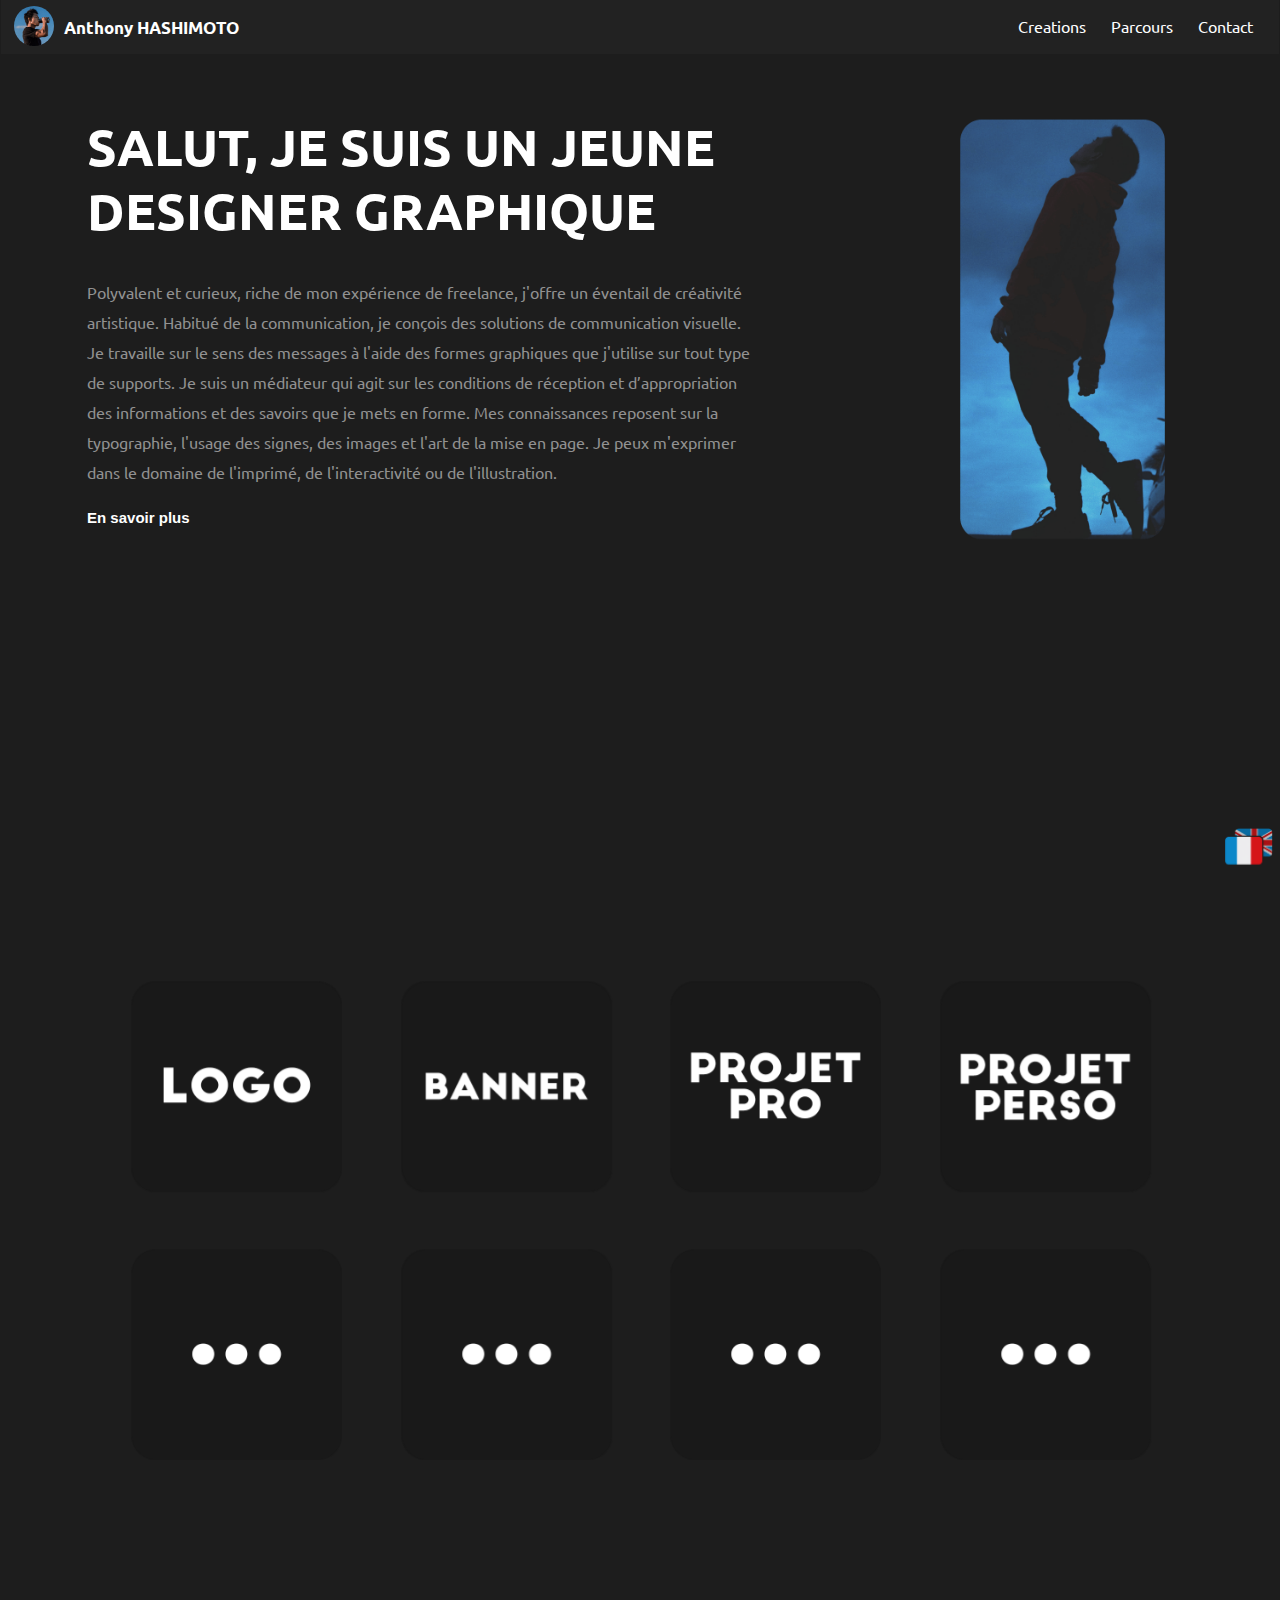
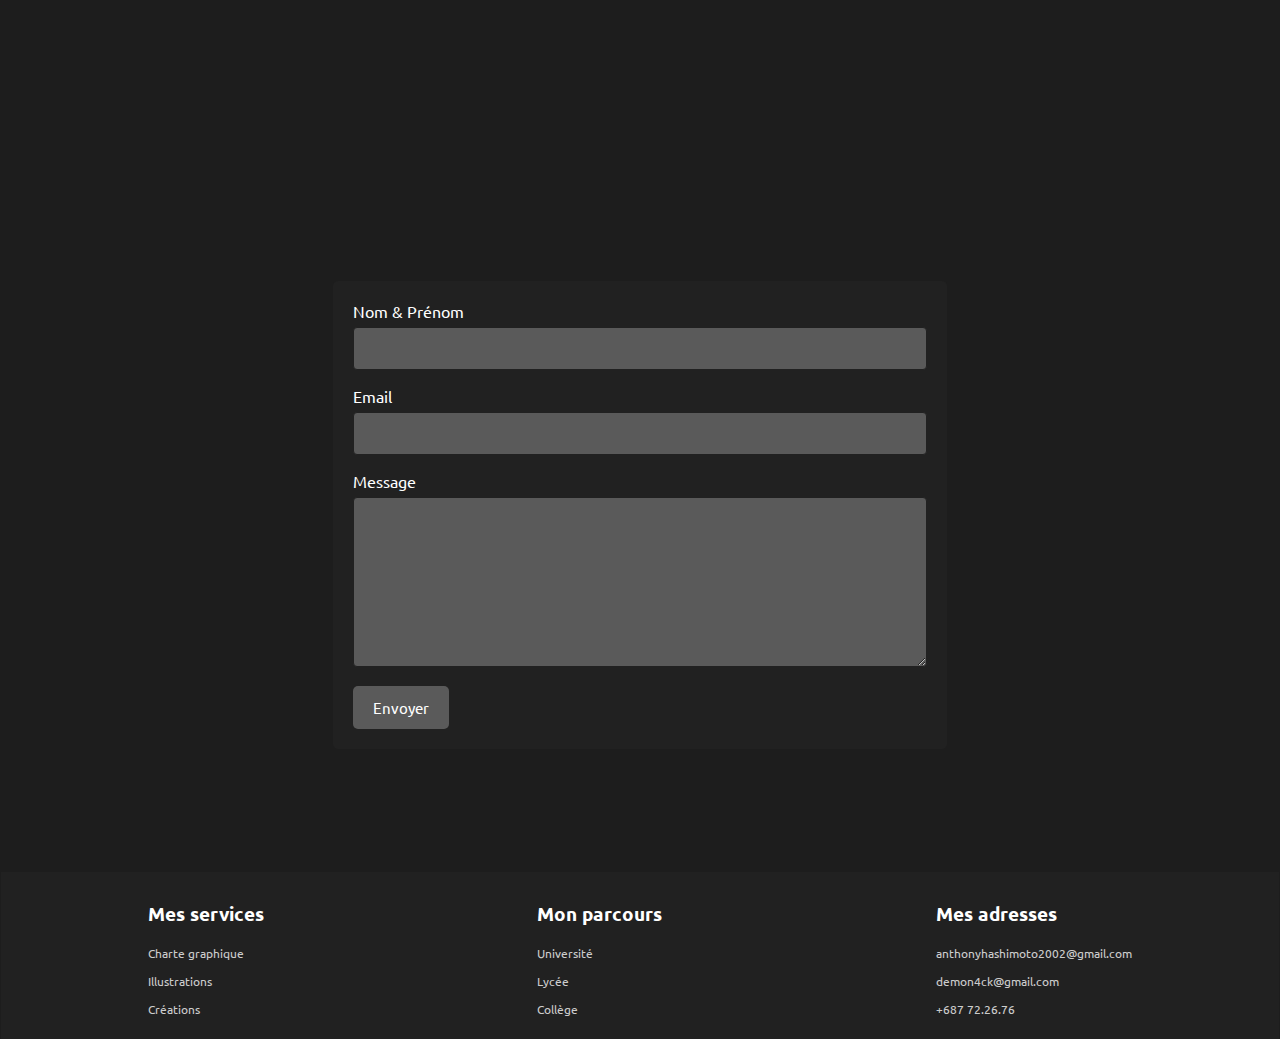
<file: index.html>
<!DOCTYPE html>
<html lang="fr">
    <head>
        <meta charset="UTF-8">
        <link rel="stylesheet" href="css/main.css"/>
        <title>Mon Portfolio</title>
        <link rel="icon" href="image/portfolio1.png">
    </head>
<body>

<!-- Barre de navigation -->
    <nav>
        <div class="profile">
            <a href="index.html"><img src="image/profile2.jpg" alt="image_profil" title="Accueil"></a>
            <h1>Anthony HASHIMOTO</h1>
        </div>
        <ul>
            <a href="#creations"><li>Creations</li></a>
            <a href="image/cv.pdf" target="_blank"><li>Parcours</li></a>
            <a href="https://linktr.ee/D4C_designs" target="_blank"><li>Contact</li></a>
        </ul>
    </nav>

    <a href="english.html"><img class="icon_lang" src="image/en.png" alt="english" title="English version"></a>

<!-- Contenu texte -->
    <section class="contenu-page">
        <header>
            <h2>Salut, je suis un jeune designer graphique</h2>
            <p><img src="image/profile3.png" alt="image">
                Polyvalent et curieux, riche de mon expérience de freelance, 
                j'offre un éventail de créativité artistique. 
                Habitué de la communication, je conçois des solutions de communication visuelle. 
                Je travaille sur le sens des messages à l'aide des formes graphiques que j'utilise 
                sur tout type de supports. Je suis un médiateur qui agit sur les conditions de 
                réception et d’appropriation des informations et des savoirs que je mets en forme. 
                Mes connaissances reposent sur la typographie, l'usage des signes, des images et 
                l'art de la mise en page. Je peux m'exprimer dans le domaine de l'imprimé, de 
                l'interactivité ou de l'illustration.</p>
                <a href="image/cv.jpg" target="_blank"><button>En savoir plus</button></a>

<!-- Selection images -->
        </header>
        <section id="creations" class="image-presentation">
            <a href="logo.html"><img src="image/icon_logo.png" alt="Logo"></a>
            <a href="banner.html"><img src="image/icon_banner.png" alt="Banner"></a>
            <a href="projet_pro.html"><img src="image/icon_pro.png" alt="Projet professionnel"></a>
            <img src="image/icon_perso.png" alt="Projet personnel">
            <img src="image/icon_soon.png" alt="à remplacer">
            <img src="image/icon_soon.png" alt="à remplacer">
            <img src="image/icon_soon.png" alt="à remplacer">
            <img src="image/icon_soon.png" alt="à remplacer">
        </section>
    </section>

<!-- Formulaire -->
    <div class="contacte_moi">
        <form>
      
          <label>Nom & Prénom</label>
          <input type="text" name="name">
      
          <label>Email</label>
          <input type="text" name="mail">

          <label>Message</label>
          <textarea name="subject" style="height:170px"></textarea>
      
          <button class="Envoyer">Envoyer</button>
      
        </form>
      </div>

<!-- Footer -->
    <footer>
        <div class="colone">
            <h3>Mes services</h3>
            <a href="image/charte_graphique_portfolio.pdf" target="_blank"><p>Charte graphique</p></a>
            <a href="https://www.pinterest.fr/D4C_designs/" target="_blank"><p>Illustrations</p></a>
            <a href="https://www.instagram.com/d4c_designs/" target="_blank"><p>Créations</p></a>
        </div>
        <div class="colone">
            <h3>Mon parcours</h3>
            <p>Université</p>
            <p>Lycée</p>
            <p>Collège</p>
        </div>
        <div class="colone">
            <h3>Mes adresses</h3>
            <p>anthonyhashimoto2002@gmail.com</p>
            <p>demon4ck@gmail.com</p>
            <a href="tel:+687722676"><p>+687 72.26.76</p></a>
        </div>
    </footer>
</body>
</html>
</file>
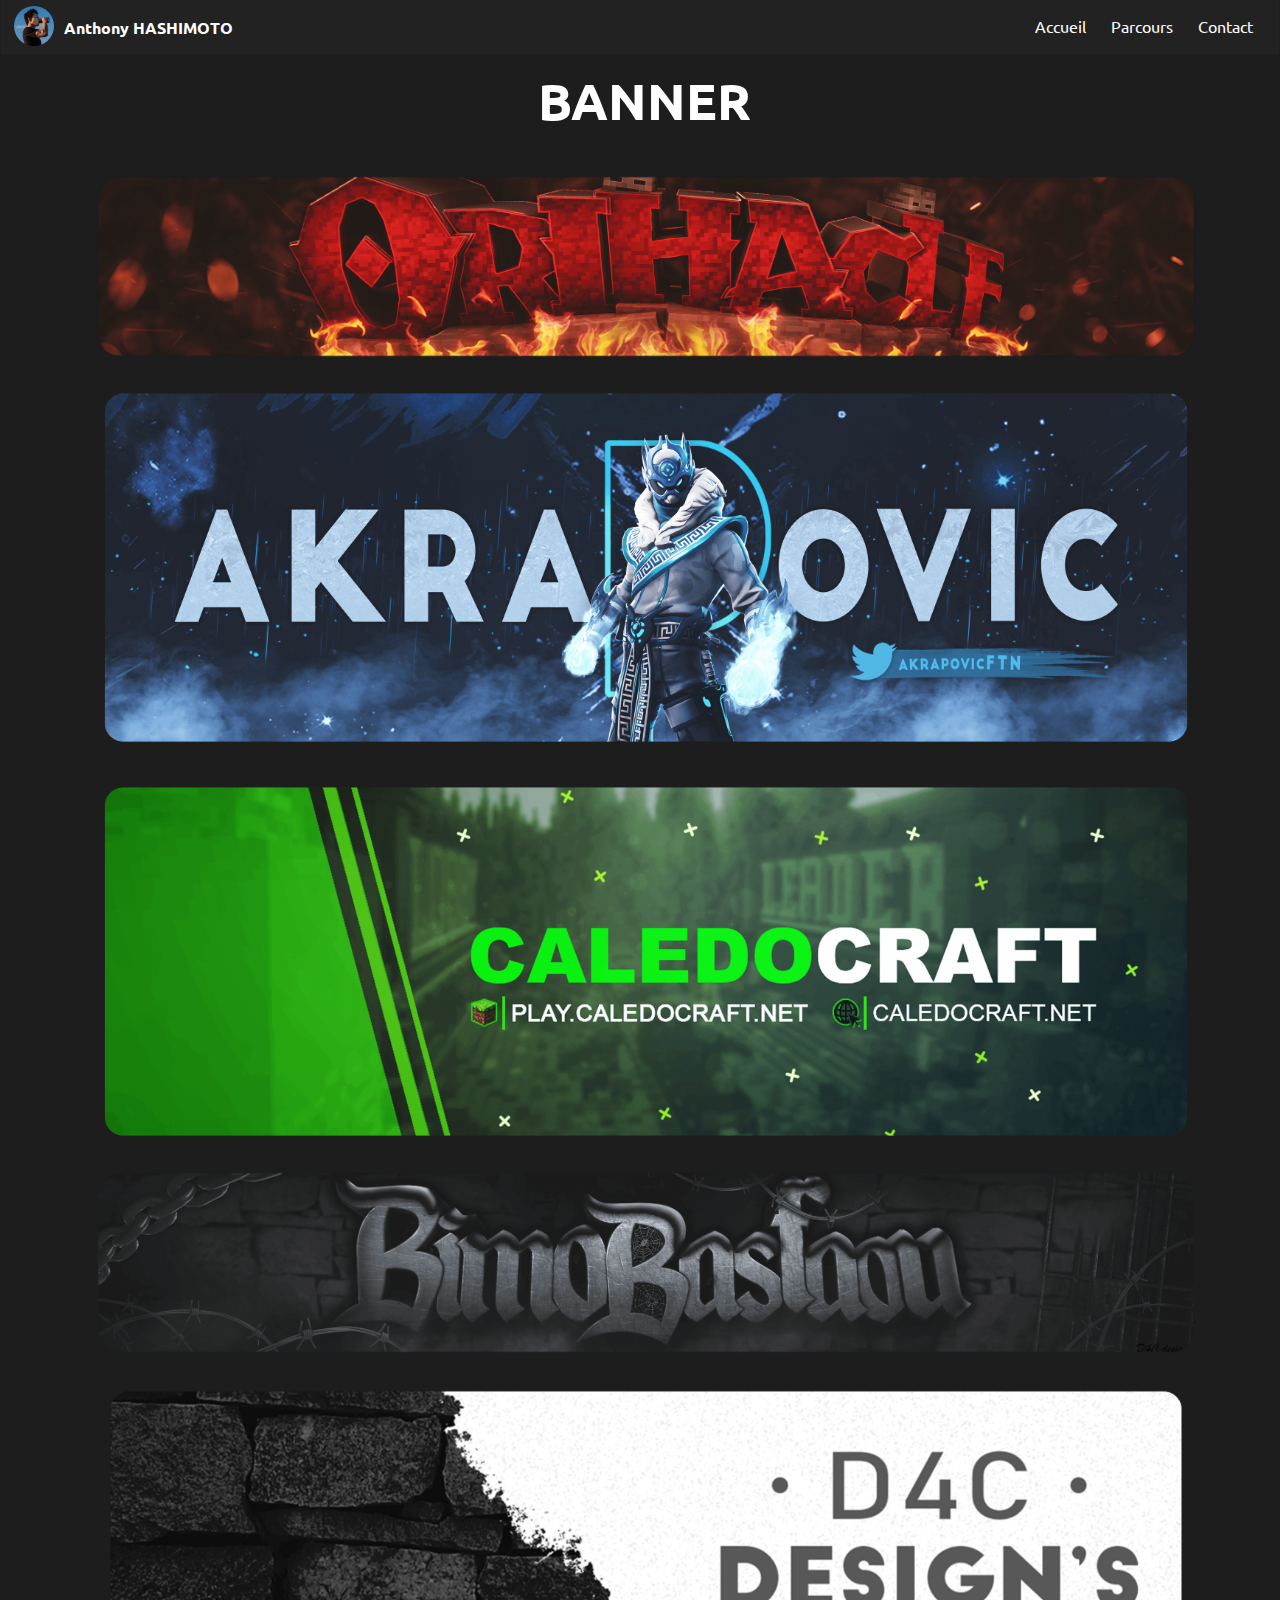
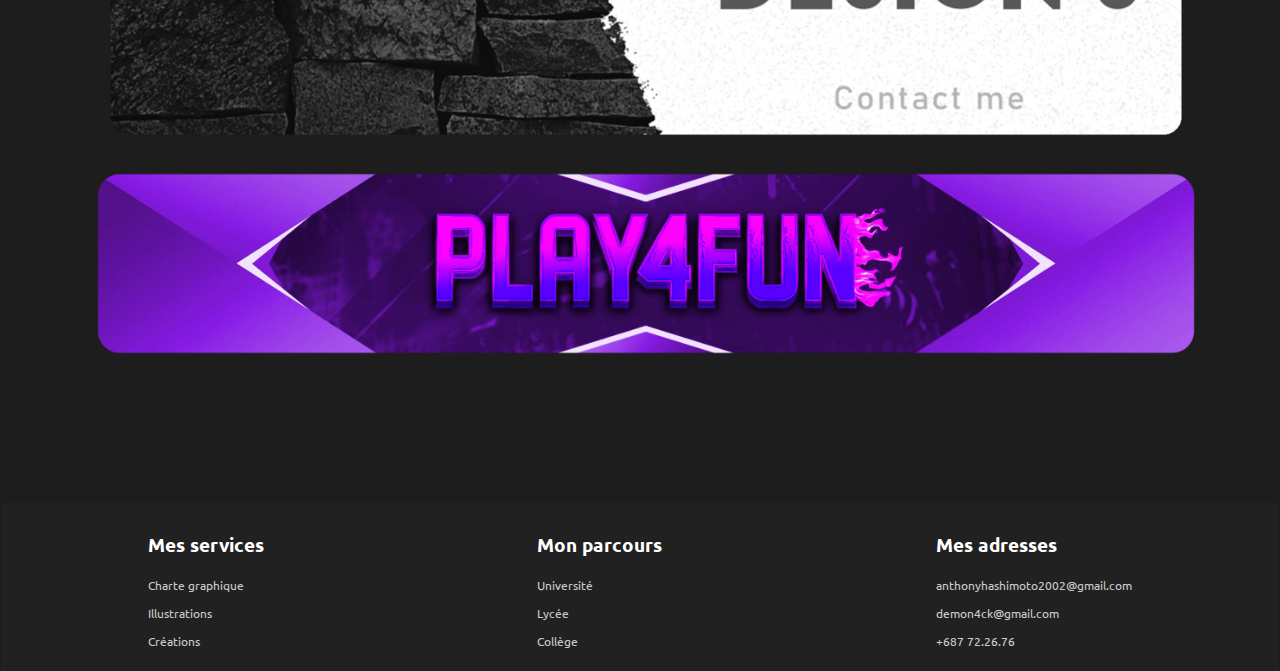
<file: banner.html>
<!DOCTYPE html>
<html lang="fr">
    <head>
        <meta charset="UTF-8">
        <link rel="stylesheet" href="css/main_banner.css"/>
        <title>Portfolio Banner</title>
        <link rel="icon" href="image/portfolio1.png">
    </head>
<body>

<!-- Barre de navigation -->
    <nav>
        <div class="profile">
            <a href="index.html"><img src="image/profile2.jpg" alt="image_profil"></a>
            <h1>Anthony HASHIMOTO</h1>
        </div>
        <ul>
            <a href="index.html"><li>Accueil</li></a>
            <a href="image/cv.pdf" target="_blank"><li>Parcours</li></a>
            <a href="https://linktr.ee/D4C_designs" target="_blank"><li>Contact</li></a>
        </ul>
    </nav>

<!-- Banner -->
    <section class="contenu-page">
        <header>
            <h2>Banner</h2>
        </header>

        <section id="creations" class="image-presentation">
            <img src="image/banner/1.png" alt="Banniere">
            <img src="image/banner/2.png" alt="Banniere">
            <img src="image/banner/3.png" alt="Banniere">
            <img src="image/banner/4.png" alt="Banniere">
            <img src="image/banner/5.png" alt="Banniere">
            <img src="image/banner/6.png" alt="Banniere">
        </section>
    </section>

<!-- Footer -->
    <footer>
        <div class="colone">
            <h3>Mes services</h3>
            <a href="Charte graphique de mon Portfolio.pdf" target="_blank"><p>Charte graphique</p></a>
            <a href="https://www.pinterest.fr/D4C_designs/" target="_blank"><p>Illustrations</p></a>
            <a href="https://www.instagram.com/d4c_designs/" target="_blank"><p>Créations</p></a>
        </div>
        <div class="colone">
            <h3>Mon parcours</h3>
            <p>Université</p>
            <p>Lycée</p>
            <p>Collège</p>
        </div>
        <div class="colone">
            <h3>Mes adresses</h3>
            <p>anthonyhashimoto2002@gmail.com</p>
            <p>demon4ck@gmail.com</p>
            <a href="tel:+687722676"><p>+687 72.26.76</p></a>
        </div>
    </footer>
</body>
</html>
</file>
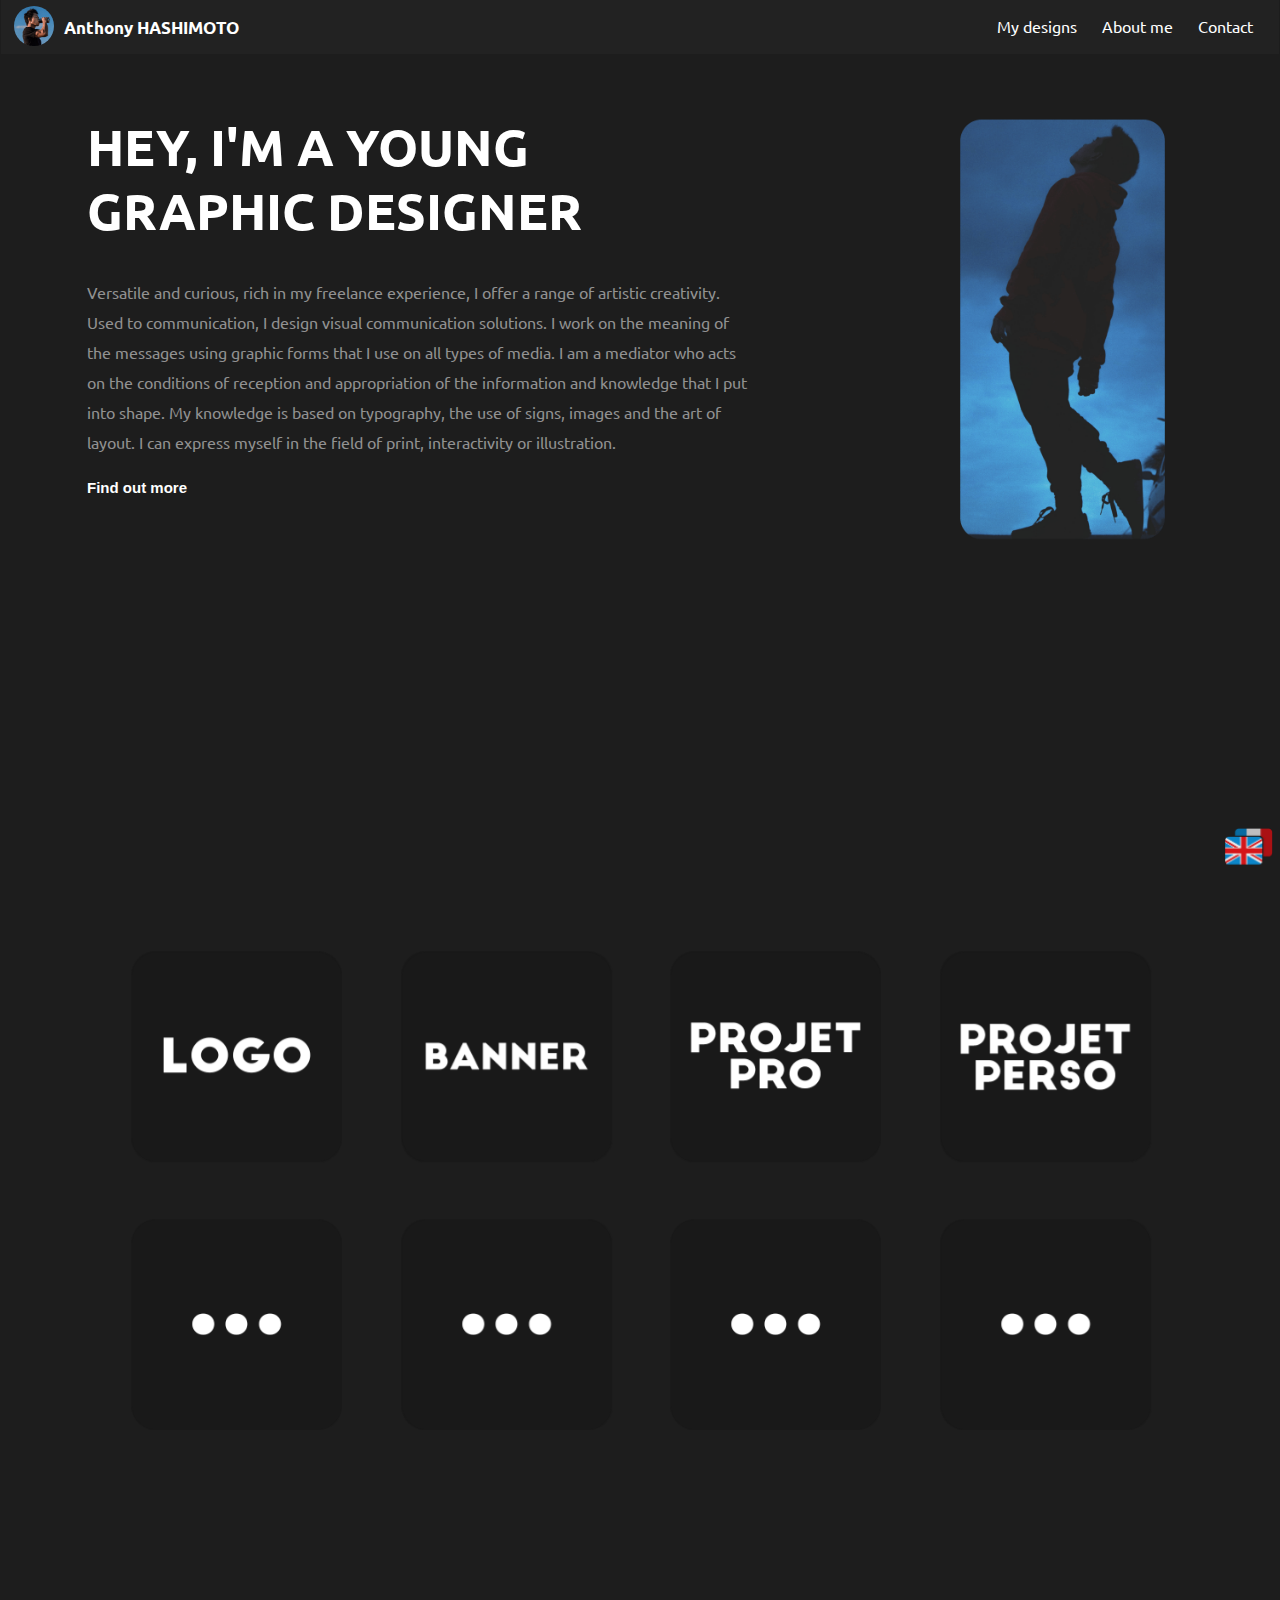
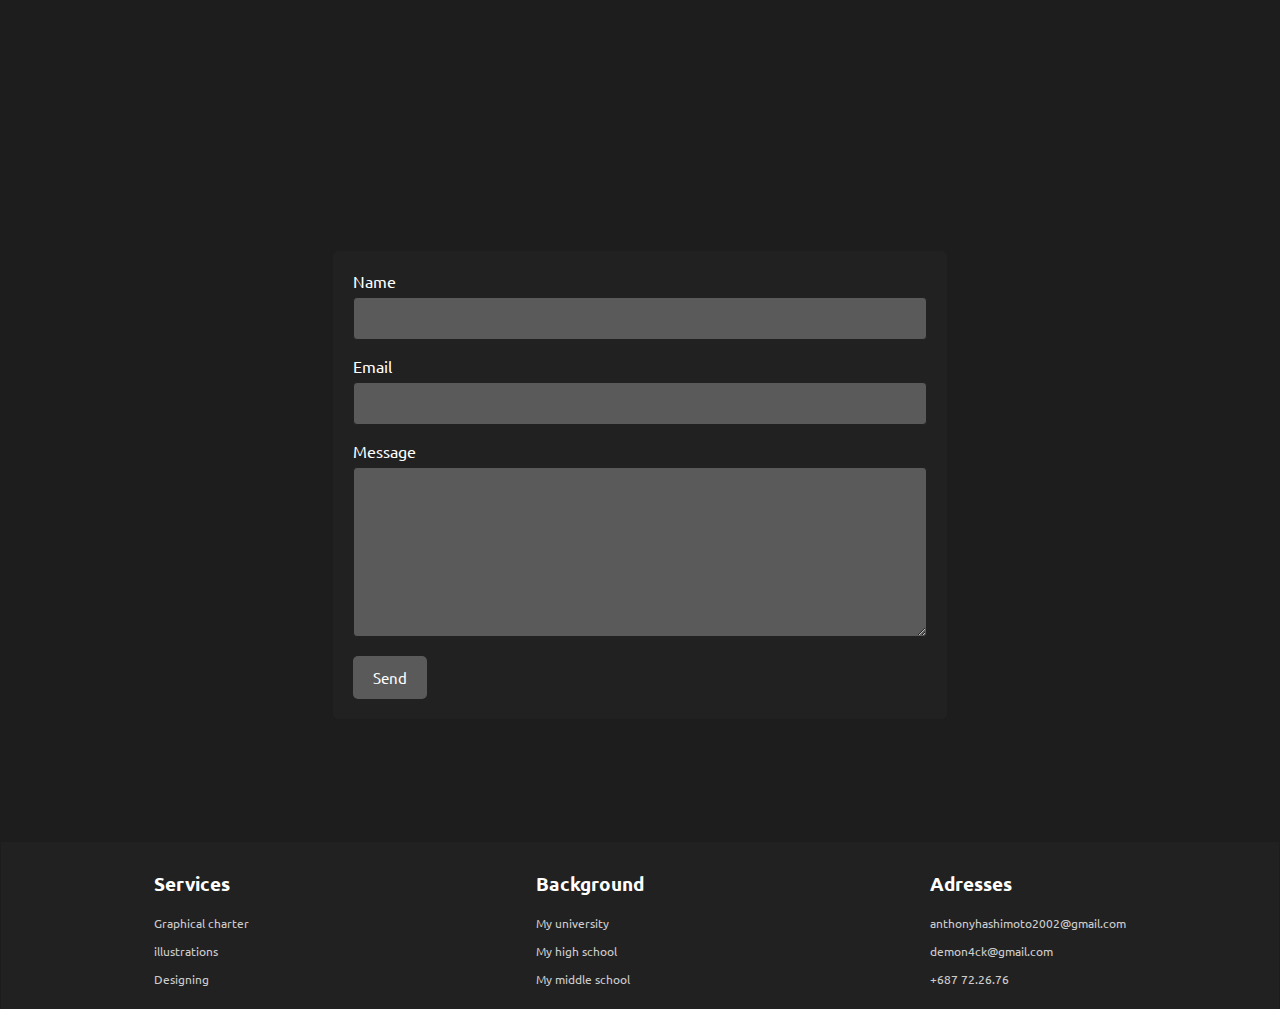
<file: english.html>
<!DOCTYPE html>
<html lang="fr">
    <head>
        <meta charset="UTF-8">
        <link rel="stylesheet" href="css/main.css"/>
        <title>My Portfolio</title>
        <link rel="icon" href="image/portfolio1.png">
    </head>
<body>

<!-- Navbar -->
    <nav>
        <div class="profile">
            <a href="english.html"><img src="image/profile2.jpg" alt="image_profil" title="Home"></a>
            <h1>Anthony HASHIMOTO</h1>
        </div>
        <ul>
            <a href="#creations"><li>My designs</li></a>
            <a href="image/cv.pdf" target="_blank"><li>About me</li></a>
            <a href="https://linktr.ee/D4C_designs" target="_blank"><li>Contact</li></a>
        </ul>
    </nav>

    <a href="index.html"><img class="icon_lang" src="image/fr.png" alt="francais" title="Version française"></a>
    
<!-- Content page -->
    <section class="contenu-page">
        <header>
            <h2>Hey, I'm a young graphic designer</h2>
            <p><img src="image/profile3.png" alt="image">
                Versatile and curious, rich in my freelance experience, I offer a range of artistic 
                creativity. Used to communication, I design visual communication solutions. I work 
                on the meaning of the messages using graphic forms that I use on all types of media. 
                I am a mediator who acts on the conditions of reception and appropriation of the 
                information and knowledge that I put into shape. My knowledge is based on typography, 
                the use of signs, images and the art of layout. I can express myself in the field of 
                print, interactivity or illustration.</p>
                <a href="image/cv.jpg" target="_blank"><button>Find out more</button></a>

<!-- Selections -->
        </header>
        <section id="creations" class="image-presentation">
            <a href="logo.html"><img src="image/icon_logo.png" alt="Logo"></a>
            <a href="banner.html"><img src="image/icon_banner.png" alt="Banner"></a>
            <a href="projet_pro.html"><img src="image/icon_pro.png" alt="Projet professionnel"></a>
            <img src="image/icon_perso.png" alt="Projet personnel">
            <img src="image/icon_soon.png" alt="Soon">
            <img src="image/icon_soon.png" alt="Soon">
            <img src="image/icon_soon.png" alt="Soon">
            <img src="image/icon_soon.png" alt="Soon">
        </section>
    </section>

<!-- Contact me -->
    <div class="contacte_moi">
        <form>
      
          <label>Name</label>
          <input type="text" name="name">
      
          <label>Email</label>
          <input type="text" name="mail">

          <label>Message</label>
          <textarea name="subject" style="height:170px"></textarea>
      
          <button class="Envoyer">Send</button>
      
        </form>
      </div>

<!-- Footer -->
    <footer>
        <div class="colone">
            <h3>Services</h3>
            <a href="image/charte_graphique_portfolio.pdf" target="_blank"><p>Graphical charter</p></a>
            <a href="https://www.pinterest.fr/D4C_designs/" target="_blank"><p>illustrations</p></a>
            <a href="https://www.instagram.com/d4c_designs/" target="_blank"><p>Designing</p></a>
        </div>
        <div class="colone">
            <h3>Background</h3>
            <p>My university</p>
            <p>My high school</p>
            <p>My middle school</p>
        </div>
        <div class="colone">
            <h3>Adresses</h3>
            <p>anthonyhashimoto2002@gmail.com</p>
            <p>demon4ck@gmail.com</p>
            <a href="tel:+687722676"><p>+687 72.26.76</p></a>
        </div>
    </footer>
</body>
</html>
</file>
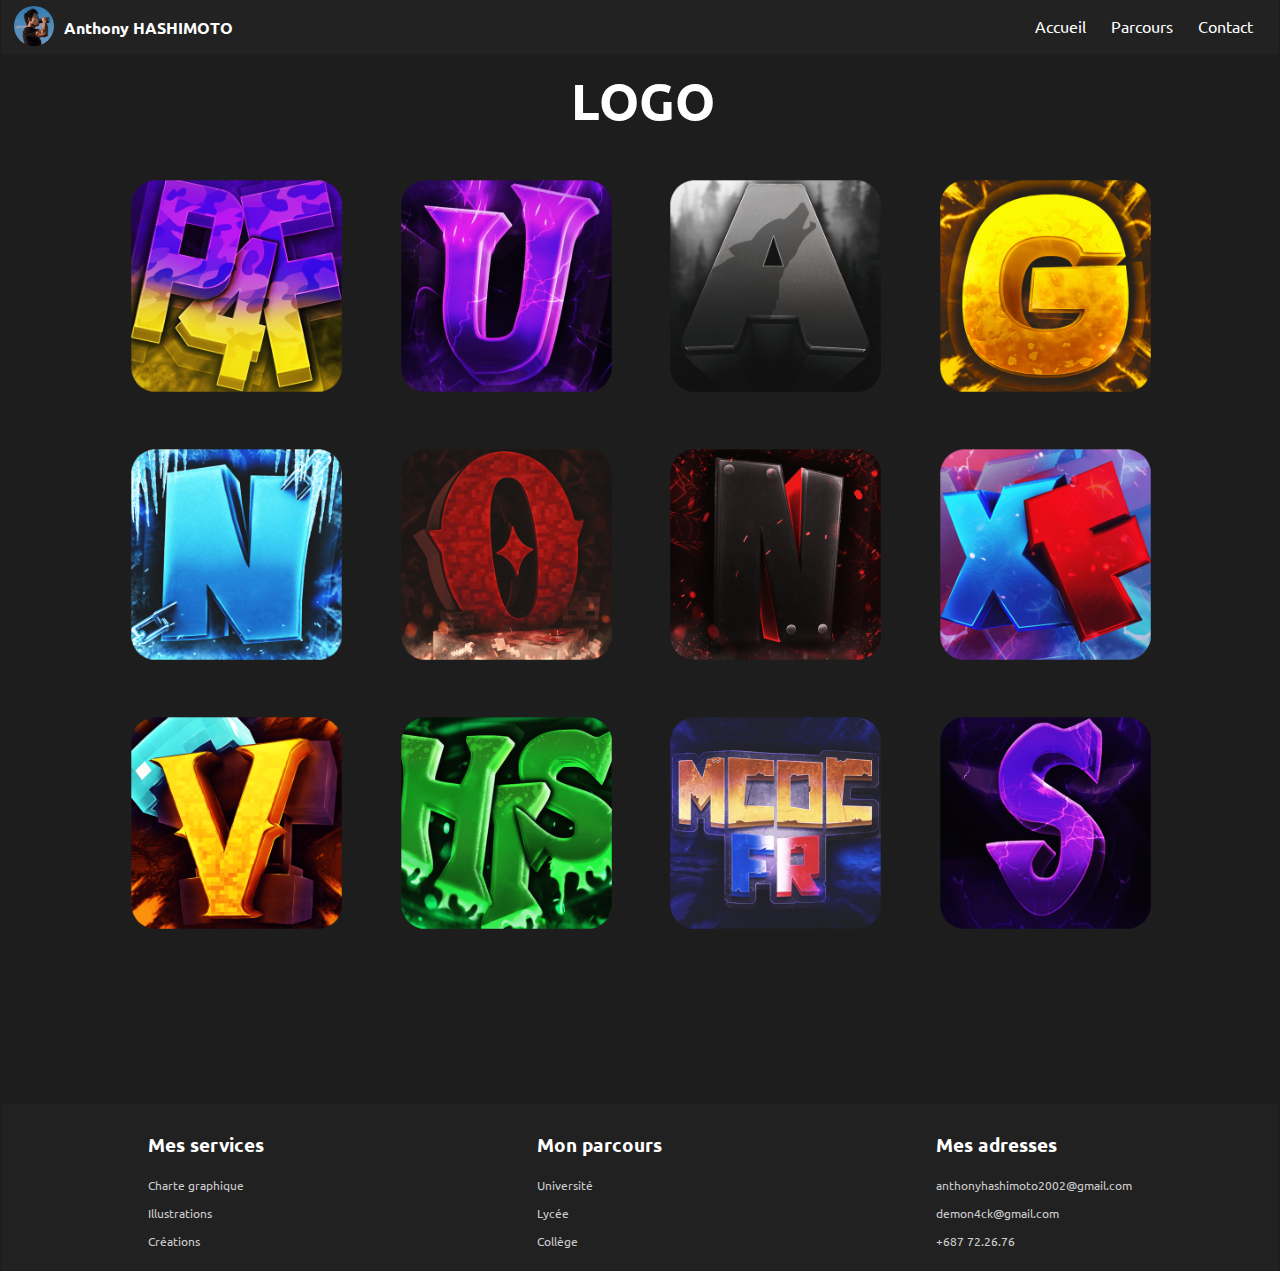
<file: logo.html>
<!DOCTYPE html>
<html lang="fr">
    <head>
        <meta charset="UTF-8">
        <link rel="stylesheet" href="css/main_logo.css"/>
        <title>Portfolio Logo</title>
        <link rel="icon" href="image/portfolio1.png">
    </head>
<body>

<!-- Barre de navigation -->
    <nav>
        <div class="profile">
            <a href="index.html"><img src="image/profile2.jpg" alt="image_profil"></a>
            <h1>Anthony HASHIMOTO</h1>
        </div>
        <ul>
            <a href="index.html"><li>Accueil</li></a>
            <a href="image/cv.pdf" target="_blank"><li>Parcours</li></a>
            <a href="https://linktr.ee/D4C_designs" target="_blank"><li>Contact</li></a>
        </ul>
    </nav>

<!-- Logo -->
    <section class="contenu-page">
        <header>
            <h2>LOGO</h2>
        </header>

        <section id="creations" class="image-presentation">
            <img src="image/logo/1.png" alt="Logo">
            <img src="image/logo/2.png" alt="Logo">
            <img src="image/logo/3.png" alt="Logo">
            <img src="image/logo/4.png" alt="Logo">
            <img src="image/logo/5.png" alt="Logo">
            <img src="image/logo/6.png" alt="Logo">
            <img src="image/logo/7.png" alt="Logo">
            <img src="image/logo/8.png" alt="Logo">
            <img src="image/logo/9.png" alt="Logo">
            <img src="image/logo/10.png" alt="Logo">
            <img src="image/logo/11.png" alt="Logo">
            <img src="image/logo/12.png" alt="Logo">
        </section>
    </section>

<!-- Footer -->
    <footer>
        <div class="colone">
            <h3>Mes services</h3>
            <a href="Charte graphique de mon Portfolio.pdf" target="_blank"><p>Charte graphique</p></a>
            <a href="https://www.pinterest.fr/D4C_designs/" target="_blank"><p>Illustrations</p></a>
            <a href="https://www.instagram.com/d4c_designs/" target="_blank"><p>Créations</p></a>
        </div>
        <div class="colone">
            <h3>Mon parcours</h3>
            <p>Université</p>
            <p>Lycée</p>
            <p>Collège</p>
        </div>
        <div class="colone">
            <h3>Mes adresses</h3>
            <p>anthonyhashimoto2002@gmail.com</p>
            <p>demon4ck@gmail.com</p>
            <a href="tel:+687722676"><p>+687 72.26.76</p></a>
        </div>
    </footer>
</body>
</html>
</file>
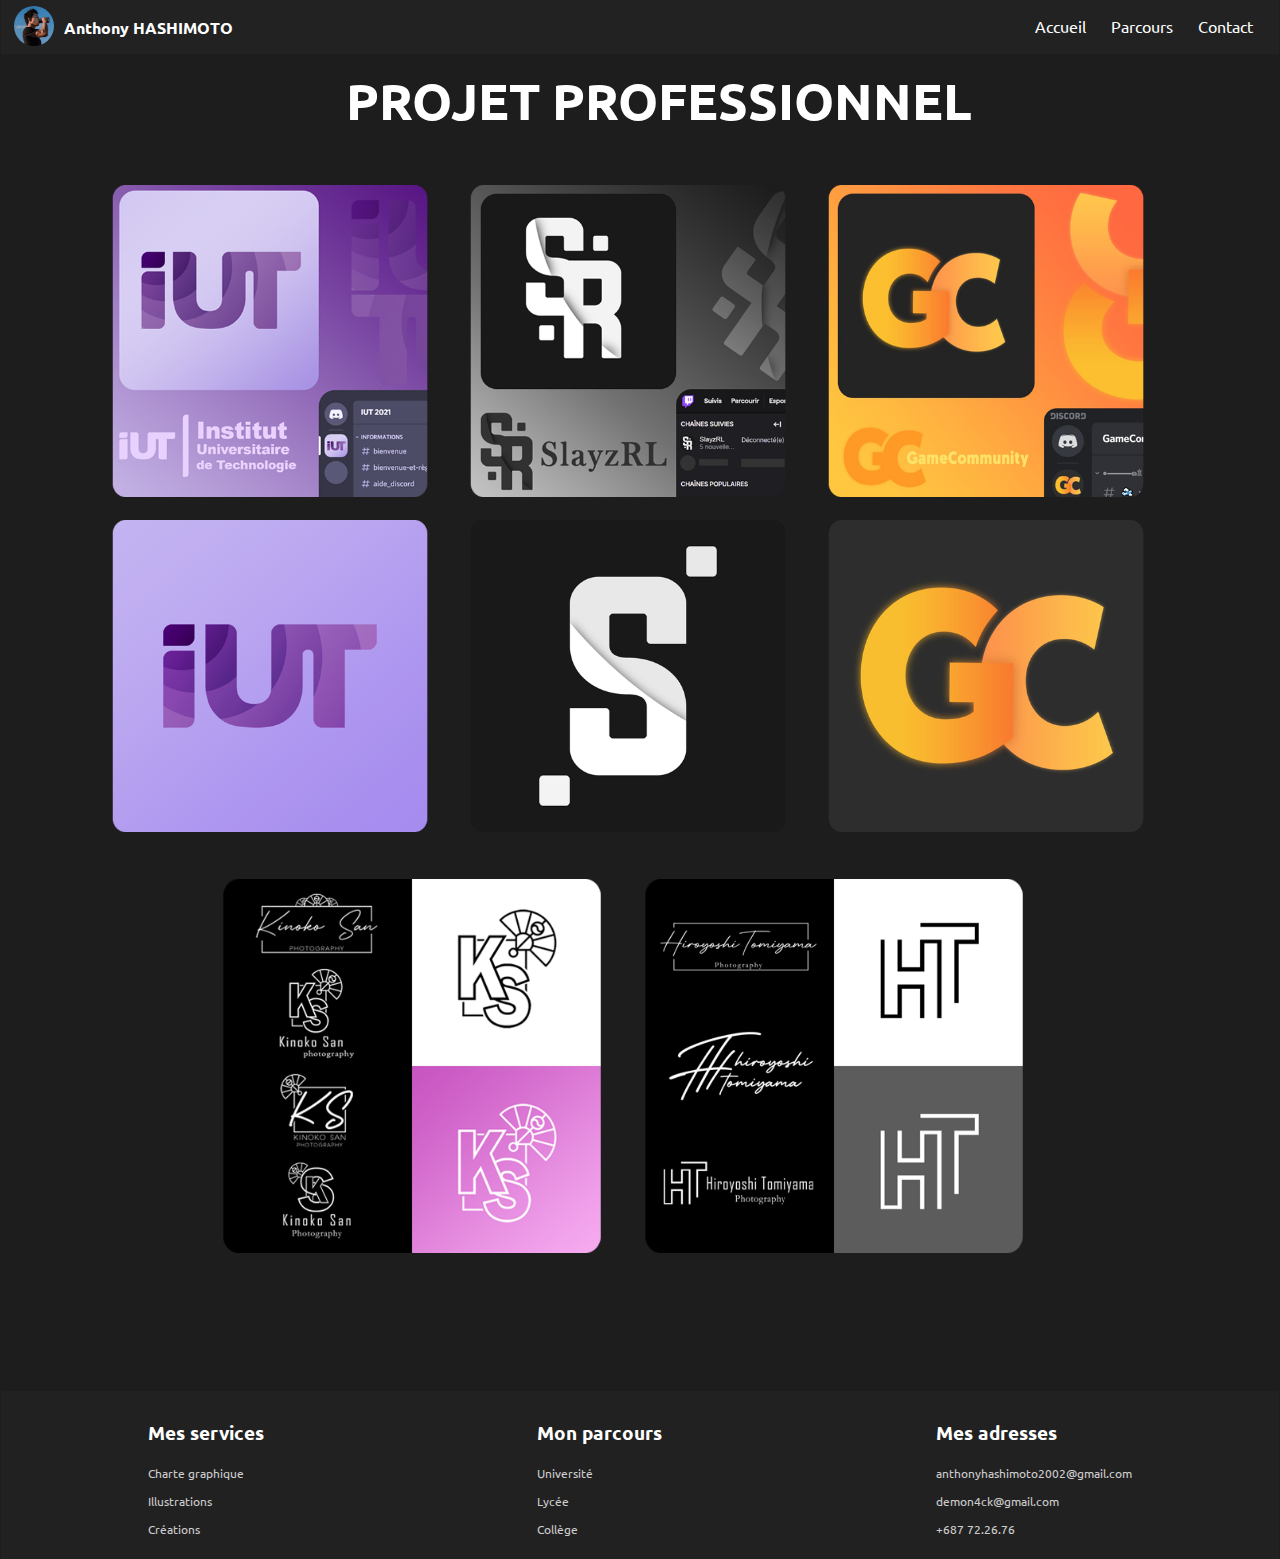
<file: projet_pro.html>
<!DOCTYPE html>
<html lang="fr">
    <head>
        <meta charset="UTF-8">
        <link rel="stylesheet" href="css/main_pro.css"/>
        <title>Portfolio Pro</title>
        <link rel="icon" href="image/portfolio1.png">
    </head>
<body>

<!-- Barre de navigation -->
    <nav>
        <div class="profile">
            <a href="index.html"><img src="image/profile2.jpg" alt="image_profil"></a>
            <h1>Anthony HASHIMOTO</h1>
        </div>
        <ul>
            <a href="index.html"><li>Accueil</li></a>
            <a href="image/cv.pdf" target="_blank"><li>Parcours</li></a>
            <a href="https://linktr.ee/D4C_designs" target="_blank"><li>Contact</li></a>
        </ul>
    </nav>

<!-- Projet pro -->
    <section class="contenu-page">
        <header>
            <h2>Projet professionnel</h2>
        </header>

        <section id="creations" class="image-presentation">
            <img src="image/projet_pro/1.png" alt="pro">
            <img src="image/projet_pro/2.png" alt="pro">
            <img src="image/projet_pro/3.png" alt="pro">
            <img src="image/projet_pro/4.png" alt="pro">
            <img src="image/projet_pro/5.png" alt="pro">
            <img src="image/projet_pro/6.png" alt="pro">
        </section>

        <section class="image-presentation-2">
            <img src="image/projet_pro/7.png" alt="pro">
            <img src="image/projet_pro/8.png" alt="pro">
        </section>
        
    </section>

<!-- Footer -->
    <footer>
        <div class="colone">
            <h3>Mes services</h3>
            <a href="Charte graphique de mon Portfolio.pdf" target="_blank"><p>Charte graphique</p></a>
            <a href="https://www.pinterest.fr/D4C_designs/" target="_blank"><p>Illustrations</p></a>
            <a href="https://www.instagram.com/d4c_designs/" target="_blank"><p>Créations</p></a>
        </div>
        <div class="colone">
            <h3>Mon parcours</h3>
            <p>Université</p>
            <p>Lycée</p>
            <p>Collège</p>
        </div>
        <div class="colone">
            <h3>Mes adresses</h3>
            <p>anthonyhashimoto2002@gmail.com</p>
            <p>demon4ck@gmail.com</p>
            <a href="tel:+687722676"><p>+687 72.26.76</p></a>
        </div>
    </footer>
</body>
</html>
</file>
<file: css/main.css>
@import url('https://fonts.googleapis.com/css2?family=Ubuntu&display=swap');

/* Barre de défilement */
body::-webkit-scrollbar {
    width: 13px;
}
body::-webkit-scrollbar-track {
    background: rgb(29, 29, 29);
}
body::-webkit-scrollbar-thumb {
    background-color: rgb(110, 110, 110);
    border-radius: 20px;
    border: 3px solid rgb(29, 29, 29);
}

/* Site web personalisation CSS */
body {
    font-family:'Ubuntu', sans-serif;
    padding: 0 2%;
    margin: 0;
}
html {
    background-color: rgb(29, 29, 29);
    scroll-behavior: smooth;
}
li {
    color: white;
}
nav {
    display: flex;
    flex-wrap: wrap;
    justify-content: space-between;
    align-items: center;
    background-color: rgb(34, 34, 34);
    position: sticky;
    top: 0;
    margin-right: -2%;
    margin-left: -2%;
    z-index: 999;
}
nav .profile {
    display: flex;
    align-items: center;
    margin-left: 1%;
}
nav .profile img{
    width: 40px;
    height: 40px;
    border-radius: 50%;
}
nav .profile img:hover {
    cursor: pointer;
    transform: scale(110%);
    filter: saturate(0%);
    transition: 1s;
}
.icon_lang {
    float: right;
    margin-right: -1.5%;
    width: 4%;
    position: sticky;
    top: 92%;
}                                   /* Changement de langue */
.icon_lang:hover {
    transform: scale(110%);
    transition: 0.4s;
}
.contenu-page header img {
    float: right;
    margin-right: -63% ;
    margin-top: -24%;
    max-width: 100%;
    width: 32%;
    height: 32%;
}
.contenu-page header img:hover {
    filter: grayscale(100);
    transform: scale(115%);
    transition: 1s;
}
nav .profile h1 {
    color: white;
    margin-left: 10px;
    font-size: 17px;
}
nav .profile h1::selection {
    color: rgb(0, 162, 255);
}
nav ul {
    display: flex;
    list-style-type: none;
    margin-right: 2%;
}
nav ul li {
    margin-left: 25px;
    cursor: pointer;
    border-bottom: 2px solid rgb(33, 33, 33);
}
nav ul a {
    text-decoration: none;
}
nav ul li:hover {
    border-bottom: 2px solid white;
}
nav ul li::selection {
    color: rgb(0, 162, 255);
}
.contenu-page {
    margin: 5%;
}
.contenu-page header {
    margin-top: 5%;
    max-width: 60%;
}
.contenu-page header h2 {
    color: white;
    margin: 0%;
    text-transform: uppercase;
    font-family: -apple-system, BlinkMacSystemFont, 'Segoe UI', Roboto, Oxygen, Ubuntu, Cantarell, 'Open Sans', 'Helvetica Neue', sans-serif;
    font-size: 4vw;
}
.contenu-page header h2::selection {
    color: rgb(0, 162, 255);
}
.contenu-page header p {
    line-height: 30px;
    color: #919191;
    margin-top: 5%;
}
.contenu-page header p::selection {
    color: rgb(170, 0, 255);
}
.contenu-page header button {
    background-color: inherit;
    color: white;
    border: none;
    outline: none;
    padding: 0%;
    font-size: 15px;
    font-weight: bold;
    padding-bottom: 5px;
    cursor: pointer;
    border-bottom: 2px solid rgb(29, 29, 29);
    margin-top: 1%;
}
.contenu-page header button::selection {
    color: rgb(0, 162, 255);
}
.contenu-page header button:hover {
    color: white;
    border-bottom: 2px solid white;
}

/*Les 4 images : Logo, Banner, Pro, Perso*/
.contenu-page .image-presentation {
    margin-top: 40%;
}
.contenu-page .image-presentation img {
    max-width: 100%;
    width: 20%;
    height: 20%;
    margin-left: 4%;
    margin-bottom: 4%;
    transition: filter 0.5s;
    transition: transform 0.5s;
    position: relative; left: -5px; right: 0px;
}
.contenu-page .image-presentation img:hover {
    cursor: pointer;
    filter: brightness(200%);
    transform: scale(105%);
}

/* Formulaire */
.contacte_moi {
    margin-top: 30%;
    border-radius: 5px;
    background-color: rgb(33, 33, 33);
    padding: 20px;
    margin-right: 25%;
    margin-left: 25%;
    text-decoration: none;
    font-family:'Ubuntu', sans-serif;
}
.contacte_moi form label {
    color: white;
}
.contacte_moi form label::selection {
    color: rgb(0, 162, 255);
}
.contacte_moi form input, textarea {
    background-color: rgb(90, 90, 90);
}
.contacte_moi form input, textarea:focus {
    color: white;
    outline: 0;
    font-family:'Ubuntu', sans-serif;
}
.contacte_moi form textarea {
    color: white;
    font-family:'Ubuntu', sans-serif;
}
input[type=text], textarea {
    width: 100%;
    padding: 12px;
    border: 1px solid rgb(33, 33, 33);
    border-radius: 4px;
    box-sizing: border-box;
    margin-top: 6px;
    margin-bottom: 16px;
    resize: vertical;
}
.contacte_moi form button {
    display: inline-block;
    background-color: rgb(90, 90, 90);
    color: white;
    padding: 12px 20px;
    border: none;
    border-radius: 5px;
    font-size: 15px;
    cursor: pointer;
    font-family:'Ubuntu', sans-serif;
}
.contacte_moi form button::selection {
    color: rgb(0, 162, 255);
}
.contacte_moi form button:hover {
    background-color: rgb(70, 120, 255);
    transform: scale(105%);
    transition: 0.5s;
}

/* Footer */
footer {
    margin-top: 10%;
    display: flex;
    flex-wrap: wrap;
    justify-content: space-around;
    background-color: rgb(33, 33, 33);
    color: white;
    padding: 10px;
    margin-right: -2%;
    margin-left: -2%;
}
footer .colone a {
    text-decoration: none;
}
footer .colone p {
    font-size: 12px;
    color: #ccc;
    cursor: pointer;
}
footer .colone p::selection {
    color: rgb(0, 162, 255);
}
footer .colone h3::selection {
    color: rgb(0, 162, 255);
}
footer .colone p:hover {
    color: white;
}
</file>
<file: css/main_banner.css>
@import url('https://fonts.googleapis.com/css2?family=Ubuntu&display=swap');

/* Barre de défilement */
body::-webkit-scrollbar {
    width: 13px;
}
body::-webkit-scrollbar-track {
    background: rgb(29, 29, 29);
}
body::-webkit-scrollbar-thumb {
    background-color: rgb(110, 110, 110);
    border-radius: 20px;
    border: 3px solid rgb(29, 29, 29);
}

/* Site web personalisation CSS */
body {
    padding: 0 2%;
    margin: 0;
    font-family: 'Ubuntu', sans-serif;
}
html {
    background-color: rgb(29, 29, 29);
}
li {
    color: white;
}
nav {
    display: flex;
    flex-wrap: wrap;
    justify-content: space-between;
    align-items: center;
    background-color: rgb(34, 34, 34);
    position: sticky;
    top: 0;
    margin-right: -2%;
    margin-left: -2%;
    z-index: 999;
}
nav .profile {
    display: flex;
    align-items: center;
    margin-left: 1%;
}
nav .profile img{
    width: 40px;
    height: 40px;
    border-radius: 50%;
}
nav .profile img:hover {
    cursor: pointer;
    transform: scale(110%);
    filter: saturate(0%);
    transition: 1s;
}
nav .profile h1 {
    color: white;
    margin-left: 10px;
    font-size: 16px;
}
nav .profile h1::selection {
    color: rgb(0, 162, 255);
}
nav ul {
    display: flex;
    list-style-type: none;
    margin-right: 2%;
}
nav ul li {
    margin-left: 25px;
    cursor: pointer;
    border-bottom: 2px solid rgb(33, 33, 33);
}
nav ul li::selection {
    color: rgb(0, 162, 255);
}
nav ul a {
    text-decoration: none;
}
nav ul li:hover {
    border-bottom: 2px solid #fff;
    border-bottom-color: white;
}
.contenu-page {
    margin: 5%;
}
.contenu-page header {
    margin-top: 5%;
    max-width: 60%;
}
.contenu-page header h2 {
    color: white;
    margin-left: 68%;
    margin-top: -7%;
    text-transform: uppercase;
    font-family: -apple-system, BlinkMacSystemFont, 'Segoe UI', Roboto, Oxygen, Ubuntu, Cantarell, 'Open Sans', 'Helvetica Neue', sans-serif;
    font-size: 4vw;
}
.contenu-page header h2::selection {
    color: rgb(0, 162, 255);
}

/*Les Bannières*/
.contenu-page .image-presentation {
    margin-top: 0%;
}
.contenu-page .image-presentation img {
    max-width: 100%;
    width: 150%;
    height: 150%;
    margin-left: 1%;
    margin-bottom: 2%;
    transition: transform 0.5s;
    position: relative; left: -5px; right: 0px;
}
.contenu-page .image-presentation img:hover {
    transform: scale(110%);
}

/* Footer */
footer {
    margin-top: 10%;
    display: flex;
    flex-wrap: wrap;
    justify-content: space-around;
    background-color: rgb(33, 33, 33);
    color: white;
    padding: 10px;
    margin-right: -2%;
    margin-left: -2%;
}
footer .colone a {
    text-decoration: none;
}
footer .colone p {
    font-size: 12px;
    color: #ccc;
    cursor: pointer;
}
footer .colone p::selection {
    color: rgb(0, 162, 255);
}
footer .colone h3::selection {
    color: rgb(0, 162, 255);
}
footer .colone p:hover {
    color: white;
}
</file>
<file: css/main_logo.css>
@import url('https://fonts.googleapis.com/css2?family=Ubuntu&display=swap');

/* Barre de défilement */
body::-webkit-scrollbar {
    width: 13px;
}
body::-webkit-scrollbar-track {
    background: rgb(29, 29, 29);
}
body::-webkit-scrollbar-thumb {
    background-color: rgb(110, 110, 110);
    border-radius: 20px;
    border: 3px solid rgb(29, 29, 29);
}

/* Site web personalisation CSS */
body {
    padding: 0 2%;
    margin: 0;
    font-family: 'Ubuntu', sans-serif;
}
html {
    background-color: rgb(29, 29, 29);
}
li {
    color: white;
}
nav {
    display: flex;
    flex-wrap: wrap;
    justify-content: space-between;
    align-items: center;
    background-color: rgb(34, 34, 34);
    position: sticky;
    top: 0;
    margin-right: -2%;
    margin-left: -2%;
    z-index: 999;
}
nav .profile {
    display: flex;
    align-items: center;
    margin-left: 1%;
}
nav .profile img{
    width: 40px;
    height: 40px;
    border-radius: 50%;
}
nav .profile img:hover {
    cursor: pointer;
    transform: scale(110%);
    filter: saturate(0%);
    transition: 1s;
}
nav .profile h1 {
    color: white;
    margin-left: 10px;
    font-size: 16px;
}
nav .profile h1::selection {
    color: rgb(0, 162, 255);
}
nav ul {
    display: flex;
    list-style-type: none;
    margin-right: 2%;
}
nav ul li {
    margin-left: 25px;
    cursor: pointer;
    border-bottom: 2px solid rgb(33, 33, 33);
}
nav ul a {
    text-decoration: none;
}
nav ul li::selection {
    color: rgb(0, 162, 255);
}
nav ul li:hover {
    border-bottom: 2px solid #fff;
    border-bottom-color: white;
}
.contenu-page {
    margin: 5%;
}
.contenu-page header {
    margin-top: 5%;
    max-width: 60%;
}
.contenu-page header h2 {
    color: white;
    margin-left: 73%;
    margin-top: -7%;
    text-transform: uppercase;
    font-family: -apple-system, BlinkMacSystemFont, 'Segoe UI', Roboto, Oxygen, Ubuntu, Cantarell, 'Open Sans', 'Helvetica Neue', sans-serif;
    font-size: 4vw;
}
.contenu-page header h2::selection {
    color: rgb(0, 162, 255);
}

/*Les Logos*/
.contenu-page .image-presentation {
    margin-top: 0%;
}
.contenu-page .image-presentation img {
    max-width: 100%;
    width: 20%;
    height: 20%;
    margin-left: 4%;
    margin-bottom: 4%;
    transition: transform 0.5s;
    position: relative; left: -5px; right: 0px;
}
.contenu-page .image-presentation img:hover {
    transform: scale(110%);
}

/* Footer */
footer {
    margin-top: 10%;
    display: flex;
    flex-wrap: wrap;
    justify-content: space-around;
    background-color: rgb(33, 33, 33);
    color: white;
    padding: 10px;
    margin-right: -2%;
    margin-left: -2%;
}
footer .colone a {
    text-decoration: none;
}
footer .colone p {
    font-size: 12px;
    color: #ccc;
    cursor: pointer;
}
footer .colone p::selection {
    color: rgb(0, 162, 255);
}
footer .colone h3::selection {
    color: rgb(0, 162, 255);
}
footer .colone p:hover {
    color: white;
}
</file>
<file: css/main_pro.css>
@import url('https://fonts.googleapis.com/css2?family=Ubuntu&display=swap');

/* Barre de défilement */
body::-webkit-scrollbar {
    width: 13px;
}
body::-webkit-scrollbar-track {
    background: rgb(29, 29, 29);
}
body::-webkit-scrollbar-thumb {
    background-color: rgb(110, 110, 110);
    border-radius: 20px;
    border: 3px solid rgb(29, 29, 29);
}

/* Site web personalisation CSS */
body {
    padding: 0 2%;
    margin: 0;
    font-family: 'Ubuntu', sans-serif;
}
html {
    background-color: rgb(29, 29, 29);
}
li {
    color: white;
}
nav {
    display: flex;
    flex-wrap: wrap;
    justify-content: space-between;
    align-items: center;
    background-color: rgb(34, 34, 34);
    position: sticky;
    top: 0;
    margin-right: -2%;
    margin-left: -2%;
    z-index: 999;
}
nav .profile {
    display: flex;
    align-items: center;
    margin-left: 1%;
}
nav .profile img{
    width: 40px;
    height: 40px;
    border-radius: 50%;
}
nav .profile img:hover {
    cursor: pointer;
    transform: scale(110%);
    filter: saturate(0%);
    transition: 1s;
}
nav .profile h1 {
    color: white;
    margin-left: 10px;
    font-size: 16px;
}
nav .profile h1::selection {
    color: rgb(0, 162, 255);
}
nav ul {
    display: flex;
    list-style-type: none;
    margin-right: 2%;
}
nav ul li {
    margin-left: 25px;
    cursor: pointer;
    border-bottom: 2px solid rgb(33, 33, 33);
}
nav ul a {
    text-decoration: none;
}
nav ul li::selection {
    color: rgb(0, 162, 255);
}
nav ul li:hover {
    border-bottom: 2px solid #fff;
    border-bottom-color: white;
}
.contenu-page {
    margin: 5%;
}
.contenu-page header {
    margin-top: 5%;
    max-width: 60%;
}
.contenu-page header h2 {
    color: white;
    width: 100%;
    margin-left: 39%;
    margin-top: -7%;
    text-transform: uppercase;
    font-family: -apple-system, BlinkMacSystemFont, 'Segoe UI', Roboto, Oxygen, Ubuntu, Cantarell, 'Open Sans', 'Helvetica Neue', sans-serif;
    font-size: 4vw;
}
.contenu-page header h2::selection {
    color: rgb(0, 162, 255);
}

/*Projet pro*/
.contenu-page .image-presentation img {
    max-width: 100%;
    width: 30%;
    height: 30%;
    margin-left: 2%;
    transition: transform 0.5s;
    position: relative; left: -5px; right: 0px;
}
.contenu-page .image-presentation img:hover {
    transform: scale(110%);
}
.contenu-page .image-presentation-2 {
    margin-left: 10%;
    margin-top: 2%;
}
.contenu-page .image-presentation-2 img {
    max-width: 100%;
    width: 40%;
    height: 40%;
    margin-left: 2%;
    transition: transform 0.5s;
    position: relative; left: -5px; right: 0px;
}
.contenu-page .image-presentation-2 img:hover {
    transform: scale(110%);
}

/* Footer */
footer {
    margin-top: 10%;
    display: flex;
    flex-wrap: wrap;
    justify-content: space-around;
    background-color: rgb(33, 33, 33);
    color: white;
    padding: 10px;
    margin-right: -2%;
    margin-left: -2%;
}
footer .colone a {
    text-decoration: none;
}
footer .colone p {
    font-size: 12px;
    color: #ccc;
    cursor: pointer;
}
footer .colone p::selection {
    color: rgb(0, 162, 255);
}
footer .colone h3::selection {
    color: rgb(0, 162, 255);
}
footer .colone p:hover {
    color: white;
}
</file>
